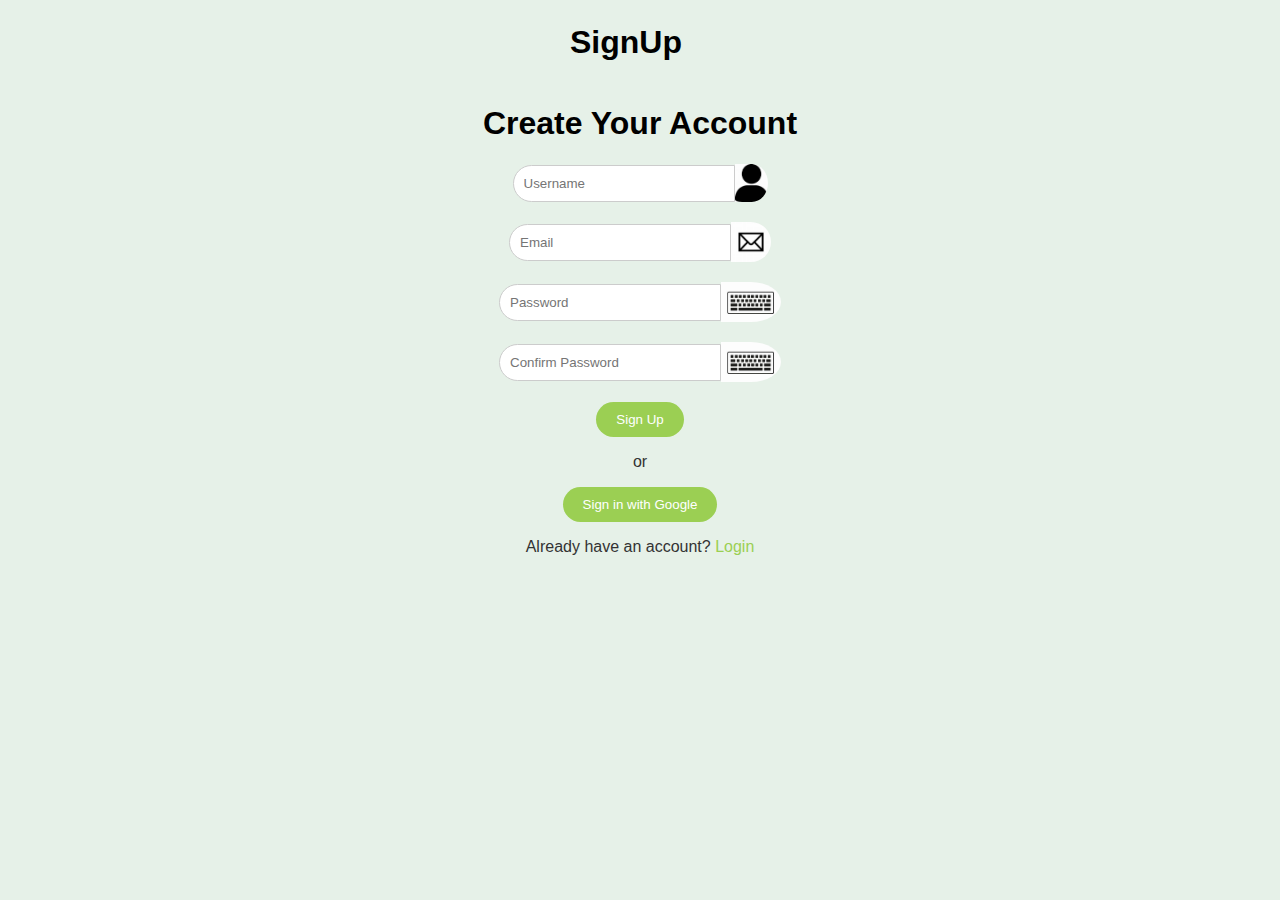
<file: index1.html>
<!DOCTYPE html>
<html lang="en">
<head>
  <meta charset="UTF-8">
  <meta name="viewport" content="width=device-width, initial-scale=1.0">
  <title>Sign Up</title>
  <link rel="stylesheet" href="styles1.css">
</head>
<body>
  <div class="container">
    <div class="header">
      <h1 class="sign-header">SignUp</h1>
      <a href="http://127.0.0.1:3000/index.html?" class="home-link"><img class="homeicon" src="free-home-icon-8.jpg" alt="House Icon" class="house-icon"></a>
    </div>
    <h1 class="create-account">Create Your Account</h1>
    <form id="signup-form">
      <div class="input-container">
        <input type="text" id="username" placeholder="Username" required>
        <img class="usericon" src="accounticon.jpeg" alt="Image Icon" class="icon">
      </div>
      <div class="input-container">
        <input type="email" id="email" placeholder="Email" required>
        <img  class="emailicon" src="email.jpeg" alt="Email Icon" class="icon">
      </div>
      <div class="input-container">
        <input type="password" id="password" placeholder="Password" required>
        <img class="passwordicon" src="password.jpeg" alt="Password Icon" class="icon">
      </div>
      <div class="input-container">
        <input type="password" id="confirm-password" placeholder="Confirm Password" required>
        <img class="passwordicon" src="password.jpeg" alt="Password Icon" class="icon">
      </div>
      <button type="submit" class="signup-button">Sign Up</button>
    </form>
    <p>or</p>
    <button class="google-signin-button">Sign in with Google</button>
    <p>Already have an account? <a href="http://127.0.0.1:3000/index2.html" class="login-link">Login</a></p>
  </div>
  
  <script src="script1.js"></script>
</body>
</html>
</file>
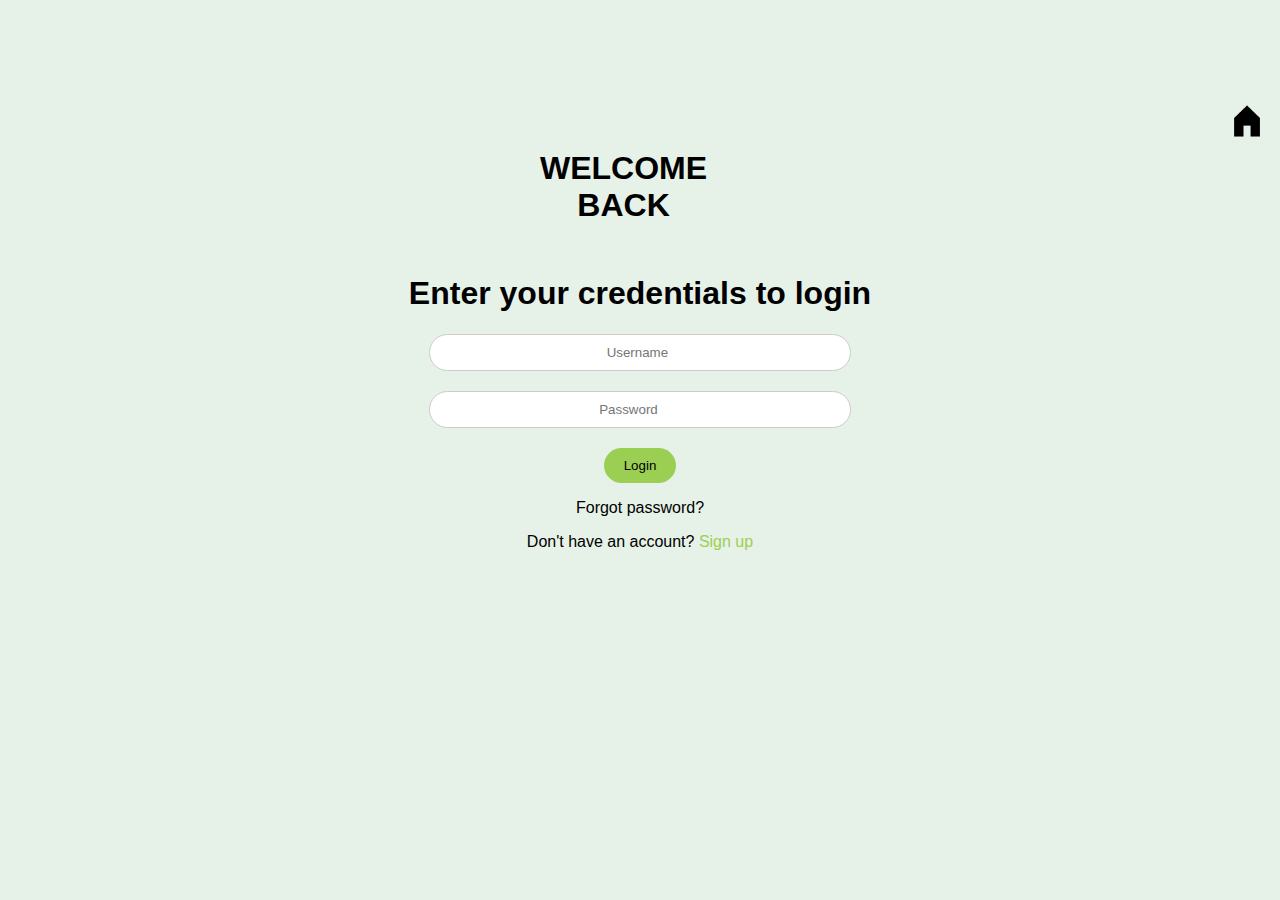
<file: index2.html>
<!DOCTYPE html>
<html lang="en">
<head>
  <meta charset="UTF-8">
  <meta name="viewport" content="width=device-width, initial-scale=1.0">
  <title>Login</title>
  <link rel="stylesheet" href="styles2.css">
</head>
<body>
  <div class="container">
    <div class="header">
      
      <h1 class="mode-heading">WELCOME BACK</h1>
      <a href="http://127.0.0.1:3000/index.html?" class="home-link"><img class="homeicon" src="free-home-icon-8.jpg" alt="Home Icon" class="home-icon"></a>
    </div>
    <h1 class="login-header">Enter your credentials to login</h1>
    <form id="login-form">
      <div class="input-container">
        <input type="text" id="username" placeholder="                                             Username" required>
      </div>
      <div class="input-container">
        <input type="password" id="password" placeholder="                                           Password" required>
      </div>
      <button type="submit" class="login-button">Login</button>
    </form>
    <p><a href="#" class="forgot-password">Forgot password?</a></p>
    <p>Don't have an account? <a href="http://127.0.0.1:3000/index1.html" class="signup-link">Sign up</a></p>
  </div>
  
  <script src="script2.js"></script>
</body>
</html>
</file>
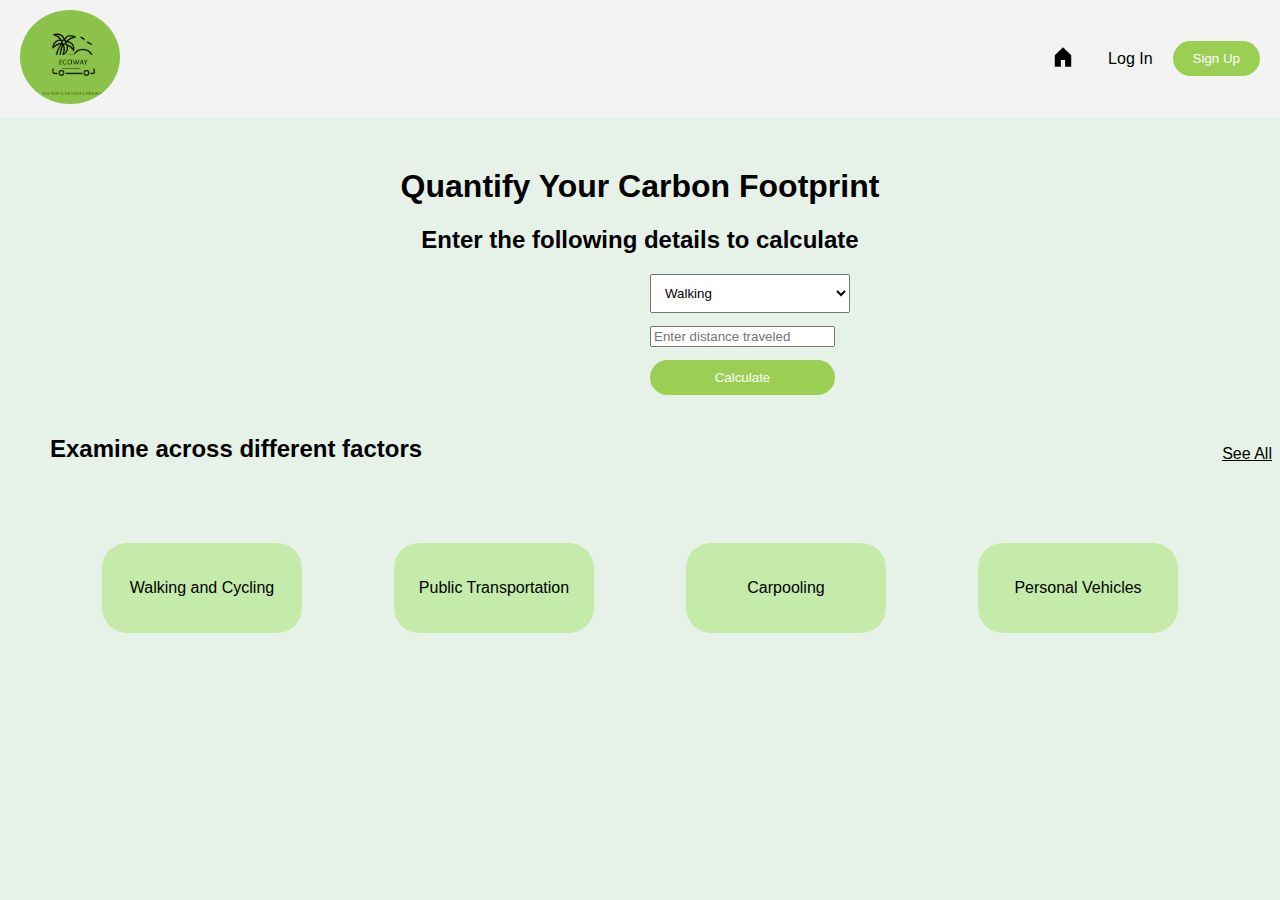
<file: index6.html>
<!DOCTYPE html>
<html lang="en">
<head>
    <meta charset="UTF-8">
    <meta name="viewport" content="width=device-width, initial-scale=1.0">
    <title>Carbon Footprint Calculator</title>
    <link rel="stylesheet" href="styles6.css">
</head>
<body>
    <header>
        <div class="logo">
            <img src="logo.png" alt="Logo">
        </div>
        <div class="nav-links">
            <a href="http://127.0.0.1:3000/index.html?" class="home-icon"><img class="home-logo"src="free-home-icon-8.jpg" alt="Home"></a>
            <a href="http://127.0.0.1:3000/index2.html" class="login">
                <p>Log In</p></a>
            <button class="sign-up" onclick="navigate()">Sign Up</button>
        </div>
    </header>
    
    <div class="main-content">
        <h1>Quantify Your Carbon Footprint</h1>
        <h2 class="h22">Enter the following details to calculate</h2>
        
        <div class="transportation">
            <select id="mode">
                <option value="walking">Walking</option>
                <option value="public_transport">Public Transportation</option>
                <option value="carpooling">Carpooling</option>
                <option value="personal_vehicle">Personal Vehicle</option>
            </select>
        </div>
        <div class="inputs">
            <input type="number" id="distance" placeholder="Enter distance traveled">
            <button onclick="calculate()" class="calculate">Calculate</button>
        </div>
            
       
        
        <div id="result"></div>
        
        <div class="matter">
            <h2>Examine across different factors</h2>
            <a href="#" class="see-all">See All</a>
        </div>
        
        <div class="oval-shapes">
            <div class="oval-walking">Walking and Cycling</div>
            <div class="oval-public_transport">Public Transportation</div>
            <div class="oval-carpooling">Carpooling</div>
            <div class="oval-personal_vehicle">Personal Vehicles</div>
        </div>
    </div>

    <script src="script6.js"></script>
</body>
</html>
</file>
<file: styles1.css>
body {
    font-family: Arial, sans-serif;
    background-color: #e6f1e8;
    margin: 0;
    padding: 0;
  }
  
  .container {
    max-width: 600px;
    margin: 0 auto;
    text-align: center;
  }
  
  .header {
    display: flex;
    justify-content: space-between;
    align-items: center;
  }
  
  .sign-header {
    color: #000;
    font-weight: bold;
    Margin-left:230px;
  }
  
  .house-icon {
    width: 30px;
    height: auto;
  }
  
  .create-account {
    color: #000;
  }
  
  .input-container {
    margin-bottom: 20px;
    display: flex;
    align-items: center;
    justify-content: center;
  }
  
  input {
    padding: 10px;
    border-top-left-radius: 20px;
    border-bottom-left-radius: 20px;
    border: 1px solid #ccc;
    width: 200px;
  }
  
  .input-container input:last-child {
    border-top-right-radius: 20px;
    border-bottom-right-radius: 20px;
  }
  
  .icon {
    margin-right: 10px;
  }
  
  .signup-button, .google-signin-button {
    padding: 10px 20px;
    background-color:rgb(155, 207, 83);
    color: #fff;
    border: none;
    border-radius: 20px;
    cursor: pointer;
  }
  
  .signup-button:hover, .google-signin-button:hover {
    background-color: #359d73;
  }
  
  p {
    color: #333;
  }
  
  .login-link {
    color:rgb(155, 207, 83);
    text-decoration: none;
  }
  
  .login-link:hover {
    text-decoration: underline;
  }
  
  .home-link {
    text-decoration: none;
  }
  .homeicon
  {
    width:80px;
    height:auto;
    Margin-left:600px;
  }
  .usericon
  {
    width:33px;
    height:auto;
    border-bottom-right-radius:50%;
    border-top-right-radius:50%;
    
  }
  .emailicon{
    width:40px;
    height:auto;
    border-bottom-right-radius:50%;
    border-top-right-radius:50%;
    
  }
  .passwordicon
  {
    width:60px;
    height:auto;
    border-bottom-right-radius:50%;
    border-top-right-radius:50%;
    
  }
</file>
<file: styles2.css>
body {
    font-family: Arial, sans-serif;
    background-color: #e6f1e8;
    margin: 0;
    padding: 0;
  }
  
  .container {
    max-width: 600px;
    margin: 0 auto;
    text-align: center;
  }
  
  .header {
    display: flex;
    justify-content: space-between;
    align-items: center;
  }
  
  .mode-heading {
    color: #000;
    margin-left:200px;
    margin-top:150px;
  }
  
  .home-icon {
    width: 30px;
    height: auto;
  }
  
  .login-header {
    color: #000;
    margin-top: 30px;
  }
  
  .input-container {
    margin-bottom: 20px;
  }
  
  input {
    padding: 10px;
    border-radius: 20px;
    border: 1px solid #ccc;
  }
  
  .login-button {
    padding: 10px 20px;
    background-color:rgb(155, 207, 83);
    color: #000;
    border: none;
    border-radius: 20px;
    cursor: pointer;
  }
  
  .login-button:hover {
    background-color: #359d73;
  }
  
  .forgot-password, .signup-link {
    color: #000;
    text-decoration: none;
  }
  
  .forgot-password:hover, .signup-link:hover {
    text-decoration: underline;
  }
  
  .signup-link {
    color:rgb(155, 207, 83);
  }
.homeicon{
    width:80px;
    height:auto;
    
    margin-left:500px;
} 
#username{
    width:400px;
}
#password
{
    width:400px;
}
</file>
<file: styles6.css>
body {
    font-family: Arial, sans-serif;
    margin: 0;
    padding: 0;
    background-color: #e6f1e8;
}

header {
    background-color: #f3f3f3;
    padding: 10px 20px;
    display: flex;
    justify-content: space-between;
    align-items: center;
}

.logo img {
    width: 100px;
    border-radius:50%;
}
.login{
    color: black;

}
.see-all{
    margin-left: 800px;
    margin-top: 30px;
    color: black;
}
h2{
    margin-left:50px;
}

.nav-links {
    display: flex;
    align-items: center;
}
.inputs{
    align-items: center;
    margin-left: 650px;
    display: grid;
    margin-top:13px;
    width: 100px;
}
.home-logo{
    width:auto;
    height:50px;
}
.nav-links a {
    margin-right: 20px;
    text-decoration: none;
}
.matter{
    display:flex;
}
.sign-up {
    background-color:rgb(155, 207, 83);
    border: none;
    color: white;
    padding: 10px 20px;
    border-radius: 20px;
    cursor: pointer;
}

.main-content {
    text-align: center;
    margin-top: 50px;
}
.transportation{
    margin-left:650px;
}
.h22{
    margin-right:50px;
}

.transportation select,
.transportation input,
.transportation button {
    margin-top: 20px;
    display: block;
    width: 200px;
    padding: 10px;
}

.calculate {
    background-color:rgb(155, 207, 83);
    border: none;
    color: white;
    padding: 10px 20px;
    border-radius: 20px;
    cursor: pointer;
    margin-top: 13px;
}

#result {
    margin-top: 20px;
}

.oval-shapes {
    display: flex;
    justify-content: space-evenly;
    margin-top: 50px;
    padding:10px;
}
.oval-walking,
.oval-public_transport,
.oval-carpooling,
.oval-personal_vehicle{
    width:200px;
    height:90px;
   background-color:rgb(197, 235, 170);
    border-radius: 25px;
    display: flex;
    justify-content: center;
    align-items: center;
}

.walkling {
    background-color:white;
 
  
}

.public_transport {
    background-color:white;
}

.carpooling {
    background-color:white;
}

.personal_vehicle {
    background-color:white;
}
</file>
